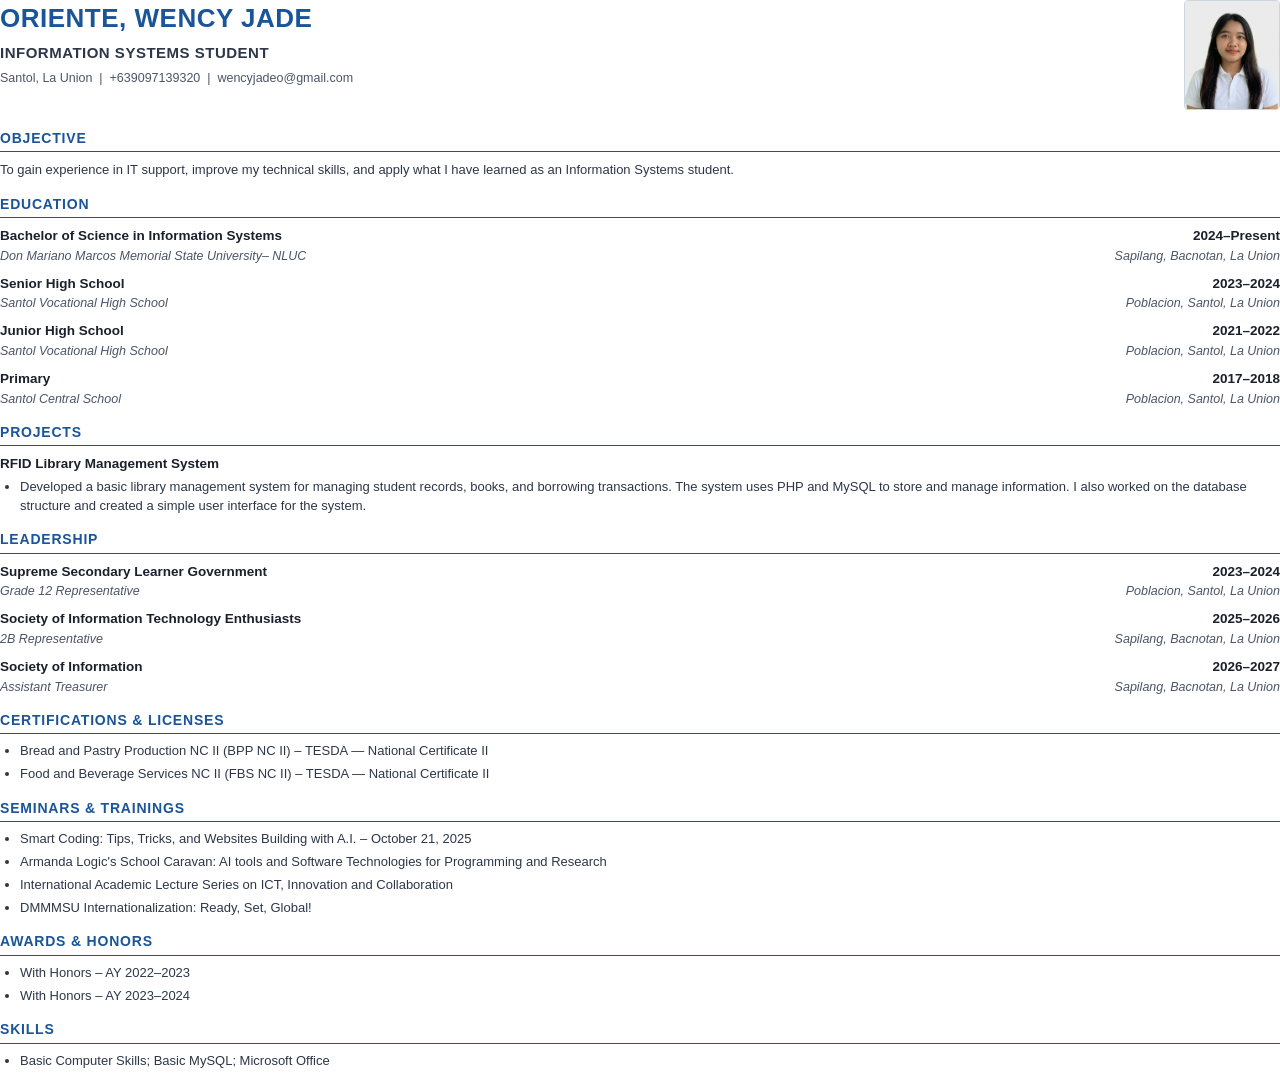
<file: resume_print.html>
<!DOCTYPE html>
<html lang="en">

<head>
  <meta charset="UTF-8" />
  <title>Oriente, Wency Jade - INFORMATION SYSTEMS STUDENT Resume</title>
  <style>
    @page {
      size: letter portrait;
      margin: 22mm 20mm 20mm 20mm;
    }

    * {
      box-sizing: border-box;
      margin: 0;
      padding: 0;
    }

    body {
      font-family: 'Segoe UI', Arial, -apple-system, BlinkMacSystemFont, Roboto, sans-serif;
      color: #222222;
      background: #FFFFFF;
      line-height: 1.45;
      font-size: 13.5px;
      -webkit-print-color-adjust: exact;
      print-color-adjust: exact;
    }

    .resume-header {
      display: flex;
      justify-content: space-between;
      align-items: flex-start;
      margin-bottom: 18px;
    }

    .header-text {
      flex: 1;
    }

    .candidate-name {
      font-size: 26px;
      font-weight: 800;
      color: #1A5499;
      letter-spacing: 0.5px;
      text-transform: uppercase;
      margin-bottom: 4px;
    }

    .candidate-title {
      font-size: 15px;
      font-weight: 700;
      color: #2D3748;
      letter-spacing: 0.5px;
      text-transform: uppercase;
      margin-bottom: 6px;
    }

    .candidate-contact {
      font-size: 12.5px;
      color: #4A5568;
    }

    .candidate-photo {
      width: 96px;
      height: 110px;
      border: 1px solid #CBD5E0;
      border-radius: 4px;
      overflow: hidden;
      margin-left: 20px;
      flex-shrink: 0;
    }

    .candidate-photo img {
      width: 100%;
      height: 100%;
      object-fit: cover;
      display: block;
    }

    .section {
      margin-bottom: 14px;
    }

    .section-heading {
      font-size: 14px;
      font-weight: 800;
      color: #1A5499;
      text-transform: uppercase;
      letter-spacing: 0.8px;
      border-bottom: 1.5px solid #1A5499;
      padding-bottom: 3px;
      margin-bottom: 8px;
    }

    .section-content {
      font-size: 13px;
      color: #2D3748;
    }

    .entry {
      margin-bottom: 9px;
    }

    .entry:last-child {
      margin-bottom: 0;
    }

    .entry-header {
      display: flex;
      justify-content: space-between;
      align-items: baseline;
      font-size: 13.5px;
      font-weight: 700;
      color: #1A202C;
    }

    .entry-subheader {
      display: flex;
      justify-content: space-between;
      align-items: baseline;
      font-size: 12.5px;
      color: #4A5568;
      font-style: italic;
      margin-top: 1px;
    }

    .entry-title {
      font-weight: 700;
      color: #1A202C;
    }

    .entry-date {
      font-weight: 700;
      color: #1A202C;
    }

    .entry-location {
      font-style: italic;
      color: #4A5568;
    }

    ul.bullet-list {
      list-style-type: disc;
      margin-left: 20px;
      margin-top: 4px;
    }

    ul.bullet-list li {
      margin-bottom: 4px;
      font-size: 13px;
      color: #2D3748;
      line-height: 1.45;
    }

    ul.bullet-list li:last-child {
      margin-bottom: 0;
    }

    p.paragraph {
      font-size: 13px;
      color: #2D3748;
      line-height: 1.5;
    }
  </style>
</head>

<body>

  <!-- Header -->
  <header class="resume-header">
    <div class="header-text">
      <h1 class="candidate-name">ORIENTE, WENCY JADE</h1>
      <div class="candidate-title">INFORMATION SYSTEMS STUDENT</div>
      <div class="candidate-contact">
        Santol, La Union &nbsp;|&nbsp; +639097139320 &nbsp;|&nbsp; wencyjadeo@gmail.com
      </div>
    </div>
    <div class="candidate-photo">
      <img src="profile.jpg" alt="Wency Jade Oriente" />
    </div>
  </header>

  <!-- Objective -->
  <section class="section">
    <h2 class="section-heading">OBJECTIVE</h2>
    <div class="section-content">
      <p class="paragraph">
        To gain experience in IT support, improve my technical skills, and apply what I have learned as an Information
        Systems student.
      </p>
    </div>
  </section>

  <!-- Education -->
  <section class="section">
    <h2 class="section-heading">EDUCATION</h2>
    <div class="section-content">
      <div class="entry">
        <div class="entry-header">
          <span class="entry-title">Bachelor of Science in Information Systems</span>
          <span class="entry-date">2024–Present</span>
        </div>
        <div class="entry-subheader">
          <span>Don Mariano Marcos Memorial State University– NLUC</span>
          <span class="entry-location">Sapilang, Bacnotan, La Union</span>
        </div>
      </div>

      <div class="entry">
        <div class="entry-header">
          <span class="entry-title">Senior High School</span>
          <span class="entry-date">2023–2024</span>
        </div>
        <div class="entry-subheader">
          <span>Santol Vocational High School</span>
          <span class="entry-location">Poblacion, Santol, La Union</span>
        </div>
      </div>

      <div class="entry">
        <div class="entry-header">
          <span class="entry-title">Junior High School</span>
          <span class="entry-date">2021–2022</span>
        </div>
        <div class="entry-subheader">
          <span>Santol Vocational High School</span>
          <span class="entry-location">Poblacion, Santol, La Union</span>
        </div>
      </div>

      <div class="entry">
        <div class="entry-header">
          <span class="entry-title">Primary</span>
          <span class="entry-date">2017–2018</span>
        </div>
        <div class="entry-subheader">
          <span>Santol Central School</span>
          <span class="entry-location">Poblacion, Santol, La Union</span>
        </div>
      </div>
    </div>
  </section>

  <!-- Projects -->
  <section class="section">
    <h2 class="section-heading">PROJECTS</h2>
    <div class="section-content">
      <div class="entry">
        <div class="entry-header">
          <span class="entry-title">RFID Library Management System</span>
        </div>
        <ul class="bullet-list">
          <li>
            Developed a basic library management system for managing student records, books, and borrowing transactions.
            The system uses PHP and MySQL to store and manage information. I also worked on the database structure and
            created a simple user interface for the system.
          </li>
        </ul>
      </div>
    </div>
  </section>

  <!-- Leadership -->
  <section class="section">
    <h2 class="section-heading">LEADERSHIP</h2>
    <div class="section-content">
      <div class="entry">
        <div class="entry-header">
          <span class="entry-title">Supreme Secondary Learner Government</span>
          <span class="entry-date">2023–2024</span>
        </div>
        <div class="entry-subheader">
          <span>Grade 12 Representative</span>
          <span class="entry-location">Poblacion, Santol, La Union</span>
        </div>
      </div>

      <div class="entry">
        <div class="entry-header">
          <span class="entry-title">Society of Information Technology Enthusiasts</span>
          <span class="entry-date">2025–2026</span>
        </div>
        <div class="entry-subheader">
          <span>2B Representative</span>
          <span class="entry-location">Sapilang, Bacnotan, La Union</span>
        </div>
      </div>

      <div class="entry">
        <div class="entry-header">
          <span class="entry-title">Society of Information</span>
          <span class="entry-date">2026–2027</span>
        </div>
        <div class="entry-subheader">
          <span>Assistant Treasurer</span>
          <span class="entry-location">Sapilang, Bacnotan, La Union</span>
        </div>
      </div>
    </div>
  </section>

  <!-- Certifications & Licenses -->
  <section class="section">
    <h2 class="section-heading">CERTIFICATIONS &amp; LICENSES</h2>
    <div class="section-content">
      <ul class="bullet-list">
        <li>Bread and Pastry Production NC II (BPP NC II) – TESDA — National Certificate II</li>
        <li>Food and Beverage Services NC II (FBS NC II) – TESDA — National Certificate II</li>
      </ul>
    </div>
  </section>

  <!-- Seminars & Trainings -->
  <section class="section">
    <h2 class="section-heading">SEMINARS &amp; TRAININGS</h2>
    <div class="section-content">
      <ul class="bullet-list">
        <li>Smart Coding: Tips, Tricks, and Websites Building with A.I. – October 21, 2025</li>
        <li>Armanda Logic's School Caravan: AI tools and Software Technologies for Programming and Research</li>
        <li>International Academic Lecture Series on ICT, Innovation and Collaboration</li>
        <li>DMMMSU Internationalization: Ready, Set, Global!</li>
      </ul>
    </div>
  </section>

  <!-- Awards & Honors -->
  <section class="section">
    <h2 class="section-heading">AWARDS &amp; HONORS</h2>
    <div class="section-content">
      <ul class="bullet-list">
        <li>With Honors – AY 2022–2023</li>
        <li>With Honors – AY 2023–2024</li>
      </ul>
    </div>
  </section>

  <!-- Skills -->
  <section class="section">
    <h2 class="section-heading">SKILLS</h2>
    <div class="section-content">
      <ul class="bullet-list">
        <li>Basic Computer Skills; Basic MySQL; Microsoft Office</li>
      </ul>
    </div>
  </section>

</body>

</html>
</file>
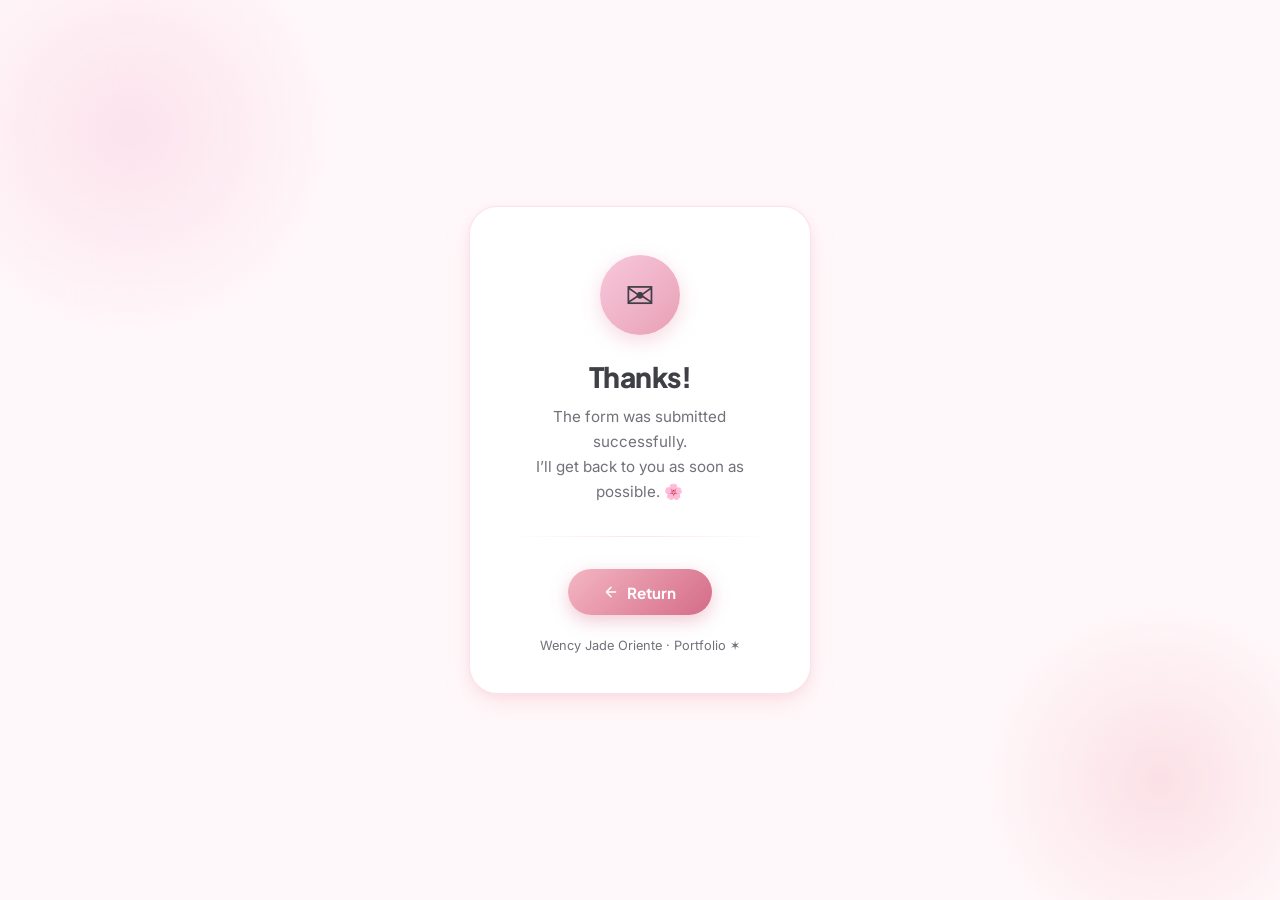
<file: thankyou.html>
<!DOCTYPE html>
<html lang="en">

<head>
  <meta charset="UTF-8" />
  <meta name="viewport" content="width=device-width, initial-scale=1.0" />
  <title>Message Sent | Wency Jade Oriente</title>
  <meta name="robots" content="noindex, nofollow" />
  <link rel="preconnect" href="https://fonts.googleapis.com" />
  <link rel="preconnect" href="https://fonts.gstatic.com" crossorigin />
  <link
    href="https://fonts.googleapis.com/css2?family=Inter:wght@300;400;500;600;700&family=Plus+Jakarta+Sans:wght@500;600;700;800&display=swap"
    rel="stylesheet" />
  <style>
    *,
    *::before,
    *::after {
      box-sizing: border-box;
      margin: 0;
      padding: 0;
    }

    :root {
      --baby-pink: #F8C8DC;
      --light-pink: #FCE4EC;
      --blush: #F4B6C2;
      --soft-rose: #E8A0B5;
      --deep-rose: #D46B88;
      --bg-page: #FFF8FA;
      --text-main: #3F3F46;
      --text-muted: #71717A;
      --shadow-md: 0 10px 26px -4px rgba(244, 182, 194, 0.35), 0 3px 8px rgba(232, 160, 181, 0.15);
      --shadow-btn: 0 6px 18px rgba(212, 107, 136, 0.35);
      --font-heading: 'Plus Jakarta Sans', system-ui, sans-serif;
      --font-body: 'Inter', system-ui, sans-serif;
    }

    html,
    body {
      min-height: 100vh;
      background: var(--bg-page);
      display: flex;
      align-items: center;
      justify-content: center;
      font-family: var(--font-body);
      color: var(--text-main);
    }

    body::before,
    body::after {
      content: '';
      position: fixed;
      border-radius: 50%;
      pointer-events: none;
      z-index: 0;
    }

    body::before {
      width: 420px;
      height: 420px;
      background: radial-gradient(circle, rgba(248, 200, 220, 0.45) 0%, transparent 70%);
      top: -80px;
      left: -80px;
    }

    body::after {
      width: 360px;
      height: 360px;
      background: radial-gradient(circle, rgba(244, 182, 194, 0.35) 0%, transparent 70%);
      bottom: -60px;
      right: -60px;
    }

    .card {
      position: relative;
      z-index: 1;
      background: #fff;
      border-radius: 28px;
      padding: 3rem 2.5rem 2.5rem;
      max-width: 440px;
      width: 90%;
      text-align: center;
      box-shadow: var(--shadow-md);
      border: 1px solid rgba(248, 200, 220, 0.5);
      animation: fadeUp 0.55s cubic-bezier(0.4, 0, 0.2, 1) both;
    }

    @keyframes fadeUp {
      from {
        opacity: 0;
        transform: translateY(28px);
      }

      to {
        opacity: 1;
        transform: translateY(0);
      }
    }

    .icon-wrap {
      width: 80px;
      height: 80px;
      margin: 0 auto 1.5rem;
      background: linear-gradient(135deg, var(--baby-pink) 0%, var(--soft-rose) 100%);
      border-radius: 50%;
      display: flex;
      align-items: center;
      justify-content: center;
      font-size: 2.2rem;
      box-shadow: 0 6px 20px rgba(232, 160, 181, 0.4);
      animation: popIn 0.5s 0.3s cubic-bezier(0.34, 1.56, 0.64, 1) both;
    }

    @keyframes popIn {
      from {
        opacity: 0;
        transform: scale(0.5);
      }

      to {
        opacity: 1;
        transform: scale(1);
      }
    }

    .card-title {
      font-family: var(--font-heading);
      font-size: 1.75rem;
      font-weight: 800;
      color: var(--text-main);
      margin-bottom: 0.6rem;
      letter-spacing: -0.02em;
    }

    .card-subtitle {
      font-size: 0.95rem;
      color: var(--text-muted);
      line-height: 1.65;
      margin-bottom: 2rem;
    }

    .divider {
      height: 1px;
      background: linear-gradient(to right, transparent, var(--light-pink), transparent);
      margin-bottom: 2rem;
    }

    .btn-return {
      display: inline-flex;
      align-items: center;
      justify-content: center;
      gap: 0.45rem;
      padding: 0.85rem 2.2rem;
      background: linear-gradient(135deg, var(--blush) 0%, var(--deep-rose) 100%);
      color: #fff;
      font-family: var(--font-heading);
      font-size: 0.95rem;
      font-weight: 700;
      border-radius: 9999px;
      text-decoration: none;
      letter-spacing: 0.01em;
      box-shadow: var(--shadow-btn);
      transition: transform 0.18s cubic-bezier(0.4, 0, 0.2, 1),
        box-shadow 0.18s cubic-bezier(0.4, 0, 0.2, 1),
        filter 0.18s;
    }

    .btn-return:hover {
      transform: translateY(-2px) scale(1.03);
      box-shadow: 0 10px 28px rgba(212, 107, 136, 0.45);
      filter: brightness(1.05);
    }

    .btn-return:active {
      transform: translateY(0) scale(0.98);
    }

    .btn-return svg {
      width: 16px;
      height: 16px;
      flex-shrink: 0;
    }

    .card-note {
      margin-top: 1.4rem;
      font-size: 0.8rem;
      color: var(--text-muted);
    }
  </style>
</head>

<body>
  <div class="card">
    <div class="icon-wrap" aria-hidden="true">&#x2709;&#xFE0F;</div>
    <h1 class="card-title">Thanks!</h1>
    <p class="card-subtitle">
      The form was submitted successfully.<br />
      I&rsquo;ll get back to you as soon as possible. &#x1F338;
    </p>
    <div class="divider"></div>
    <a href="/" class="btn-return" id="returnBtn">
      <svg xmlns="http://www.w3.org/2000/svg" viewBox="0 0 24 24" fill="none" stroke="currentColor" stroke-width="2.2"
        stroke-linecap="round" stroke-linejoin="round">
        <path d="M19 12H5M12 5l-7 7 7 7" />
      </svg>
      Return
    </a>
    <p class="card-note">Wency Jade Oriente &middot; Portfolio &#x2736;</p>
  </div>
</body>

</html>
</file>
